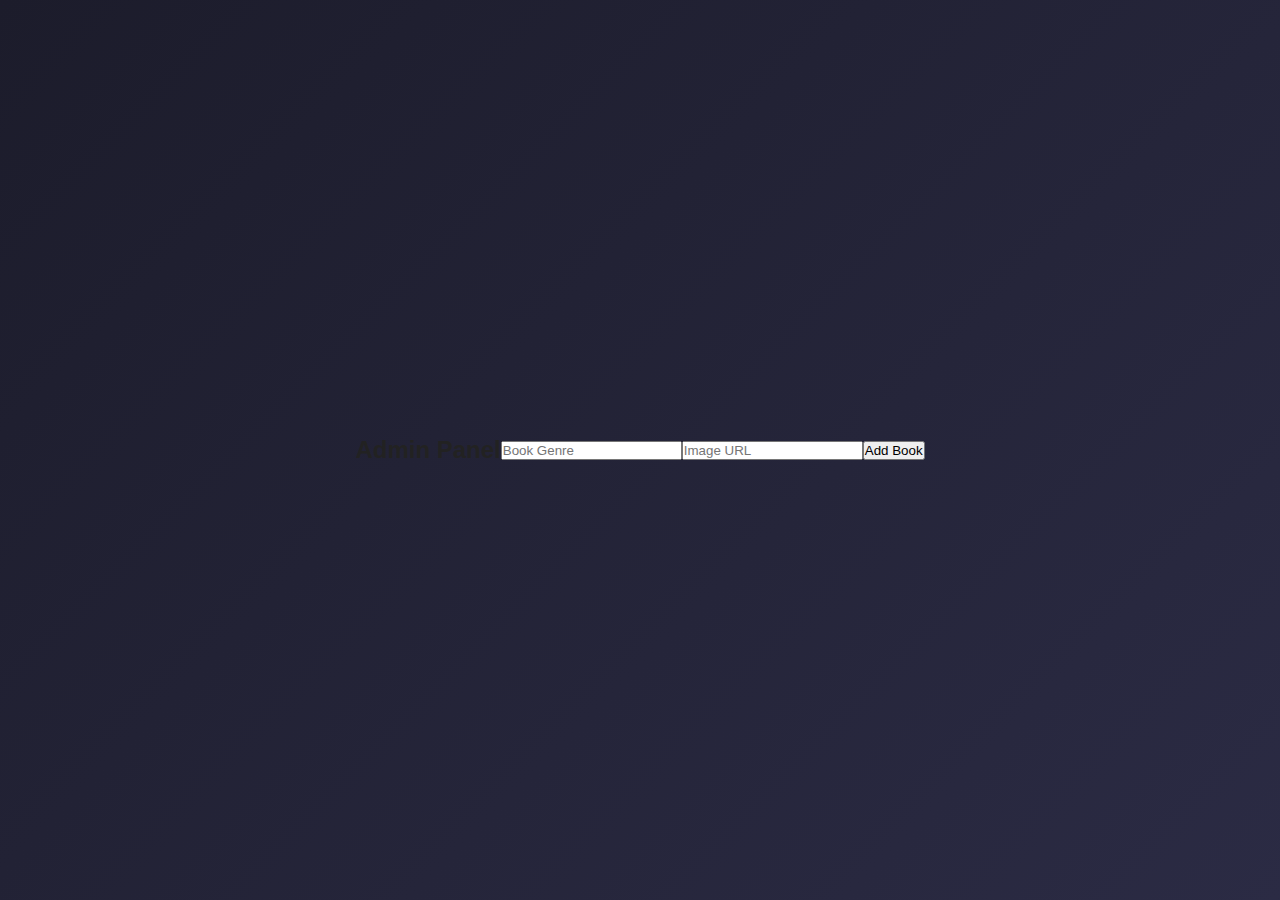
<file: admin.html>
<!DOCTYPE html>
<html>
<head>
  <title>Admin | BOOKVERSE</title>
  <link rel="stylesheet" href="styles.css">
</head>
<body class="auth">

<h2>Admin Panel</h2>
<input id="bookName" placeholder="Book Genre">
<input id="bookImg" placeholder="Image URL">
<button onclick="addBook()">Add Book</button>

<script src="script.js"></script>
</body>
</html>
</file>
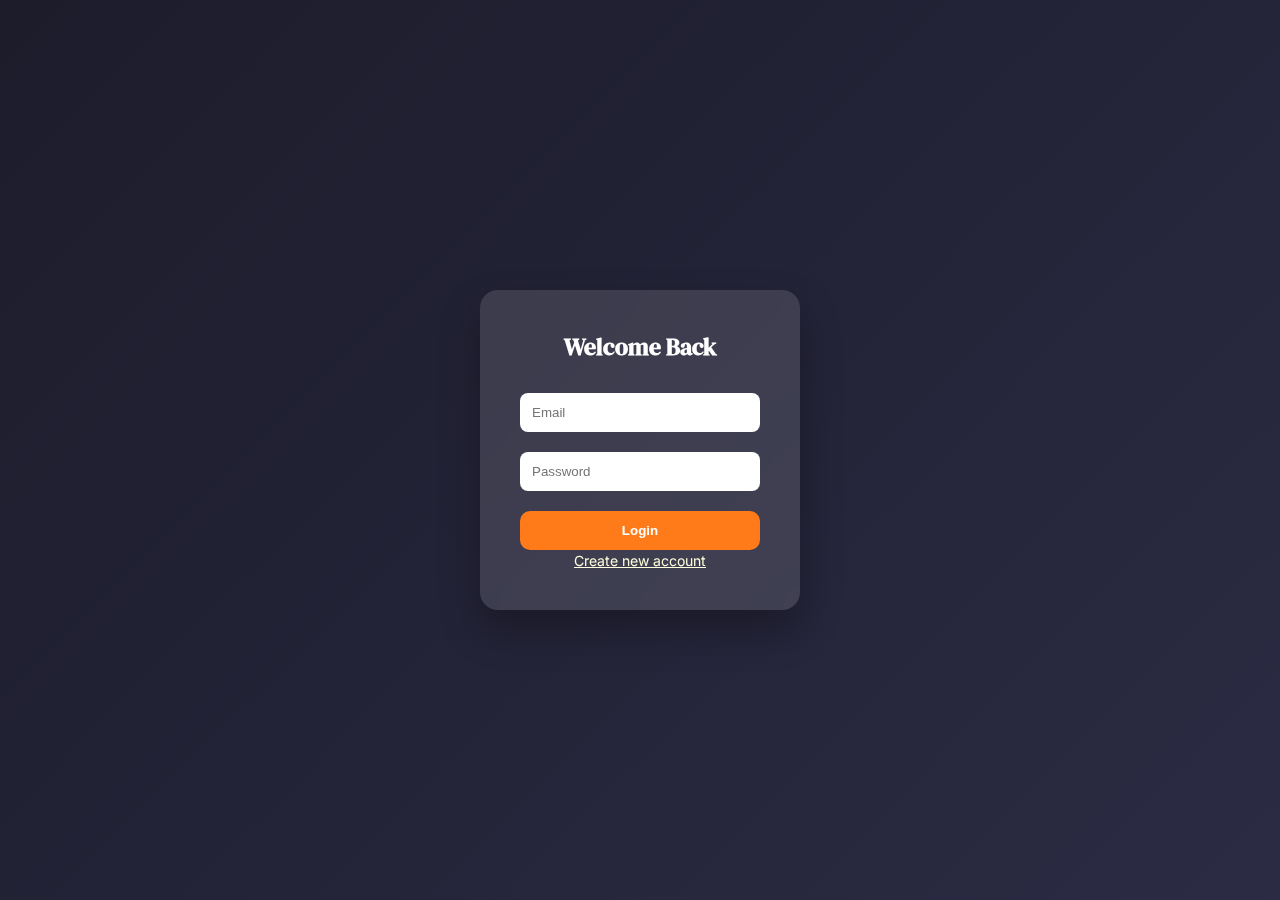
<file: login.html>
<!DOCTYPE html>
<html>
<head>
  <title>Login | BOOKVERSE</title>
  <link href="https://fonts.googleapis.com/css2?family=Inter&family=DM+Serif+Display&display=swap" rel="stylesheet">
  <link rel="stylesheet" href="styles.css">
</head>
<body class="auth">

<div class="auth-card">
  <h2>Welcome Back</h2>
  <input id="email" placeholder="Email">
  <input id="pass" type="password" placeholder="Password">
  <button onclick="login()">Login</button>
  <p><a href="signup.html">Create new account</a></p>
</div>

<script src="script.js"></script>
</body>
</html>
</file>
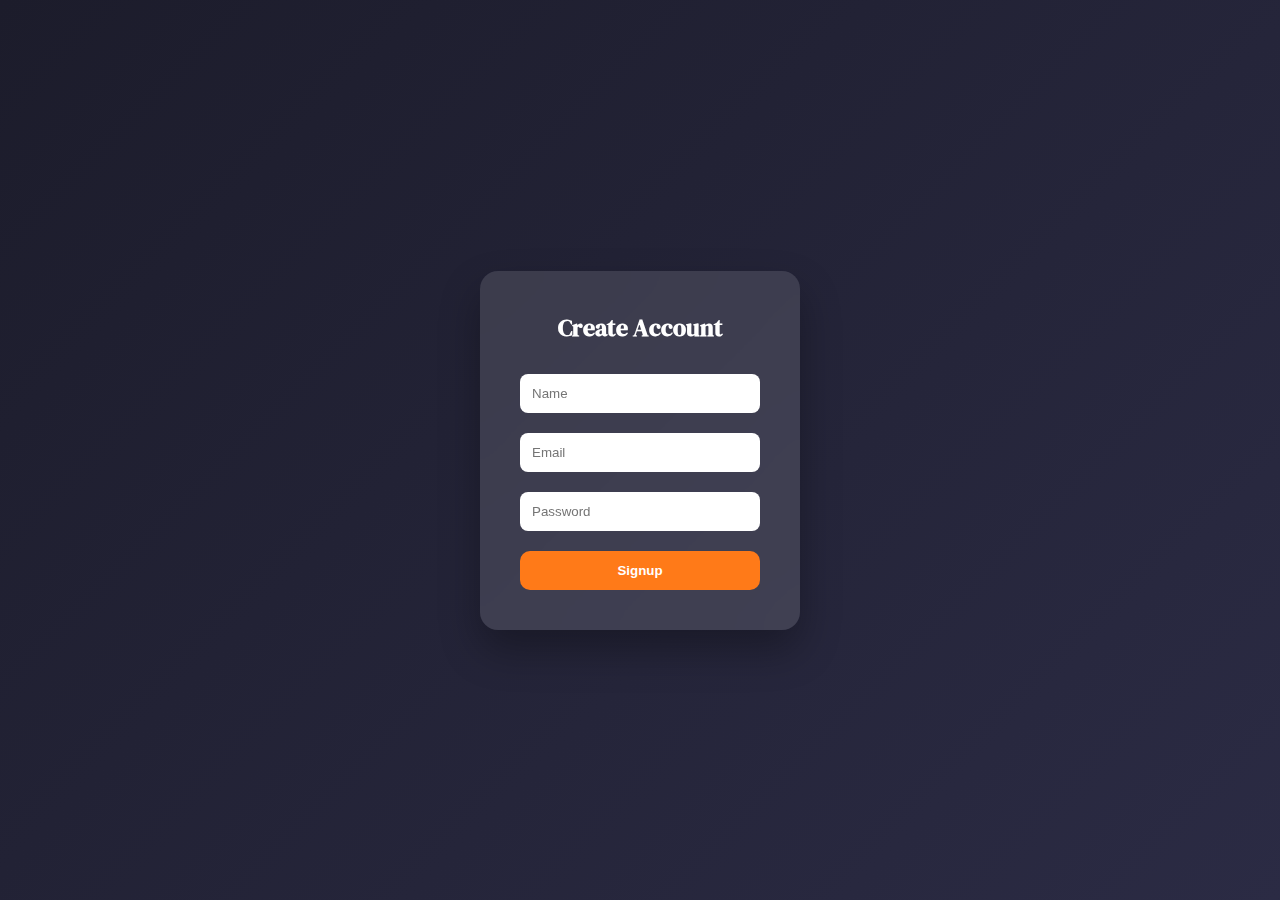
<file: signup.html>
<!DOCTYPE html>
<html>
<head>
  <title>Signup | BOOKVERSE</title>
  <link href="https://fonts.googleapis.com/css2?family=Inter&family=DM+Serif+Display&display=swap" rel="stylesheet">
  <link rel="stylesheet" href="styles.css">
</head>
<body class="auth">

<div class="auth-card">
  <h2>Create Account</h2>
  <input id="name" placeholder="Name">
  <input id="email" placeholder="Email">
  <input id="pass" type="password" placeholder="Password">
  <button onclick="signup()">Signup</button>
</div>

<script src="script.js"></script>
</body>
</html>
</file>
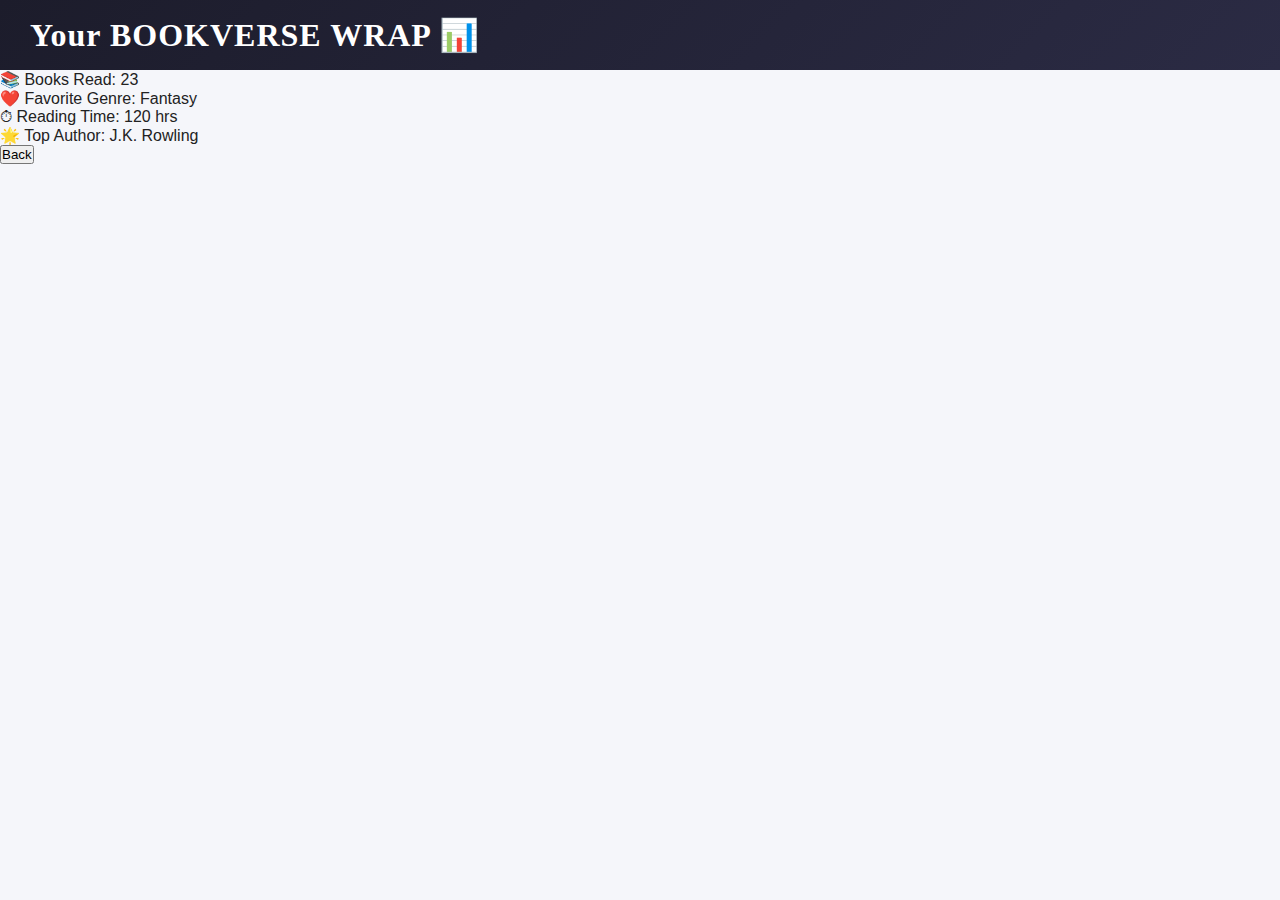
<file: wrap.html>
<!DOCTYPE html>
<html>
<head>
  <title>Bookverse Wrap</title>
  <link rel="stylesheet" href="styles.css">
</head>
<body>

<header><h1>Your BOOKVERSE WRAP 📊</h1></header>

<section class="wrap">
  <div class="wrap-card">📚 Books Read: 23</div>
  <div class="wrap-card">❤️ Favorite Genre: Fantasy</div>
  <div class="wrap-card">⏱ Reading Time: 120 hrs</div>
  <div class="wrap-card">🌟 Top Author: J.K. Rowling</div>
</section>

<a href="dashboard.html"><button>Back</button></a>

</body>
</html>
</file>
<file: styles.css>
*{
  margin:0;
  padding:0;
  box-sizing:border-box;
}

body{
  font-family:'Inter',sans-serif;
  background:#f5f6fa;
  color:#222;
}

/* HEADER */
header{
  background:linear-gradient(135deg,#1c1c2b,#2b2b44);
  color:#fff;
  padding:16px 30px;
  display:flex;
  justify-content:space-between;
  align-items:center;
}

header h1{
  font-family:'DM Serif Display',serif;
  letter-spacing:1px;
}

nav a{
  color:#fff;
  margin-right:15px;
  text-decoration:none;
  font-weight:500;
}

/* HERO */
.hero{
  height:60vh;
  display:flex;
  flex-direction:column;
  justify-content:center;
  align-items:center;
  text-align:center;
  color:#fff;
  background:
    linear-gradient(rgba(0,0,0,.6),rgba(0,0,0,.6)),
    url("https://picsum.photos/1600/900?blur=2");
  background-size:cover;
}

.hero h2{
  font-family:'DM Serif Display',serif;
  font-size:48px;
}

.hero p{
  margin-top:10px;
  opacity:.9;
}

/* GRID */
.grid{
  padding:30px;
  display:grid;
  grid-template-columns:repeat(auto-fit,minmax(250px,1fr));
  gap:20px;
}

.grid img{
  width:100%;
  border-radius:16px;
  transition:.4s;
}

.grid img:hover{
  transform:scale(1.05);
}

/* AUTH (LOGIN / SIGNUP) */
.auth{
  min-height:100vh;
  display:flex;
  justify-content:center;
  align-items:center;
  background:
    linear-gradient(135deg,#1c1c2b,#2b2b44);
}

.auth-card{
  background:rgba(255,255,255,.12);
  backdrop-filter:blur(20px);
  padding:40px;
  width:320px;
  border-radius:18px;
  box-shadow:0 20px 40px rgba(0,0,0,.3);
  text-align:center;
  color:#fff;
}

.auth-card h2{
  font-family:'DM Serif Display',serif;
  margin-bottom:20px;
}

.auth-card input{
  width:100%;
  padding:12px;
  margin:10px 0;
  border:none;
  border-radius:8px;
}

.auth-card button{
  width:100%;
  padding:12px;
  margin-top:10px;
  border:none;
  background:#ff7a18;
  color:#fff;
  font-weight:600;
  border-radius:10px;
  cursor:pointer;
}

.auth-card a{
  color:#ffd;
  font-size:14px;
}

/* FOOTER */
footer{
  background:#1c1c2b;
  color:#fff;
  text-align:center;
  padding:14px;
}

/* DARK MODE */
.dark{
  background:#0f0f14;
  color:#eee;
}
.book-card{
  background:#fff;
  border-radius:16px;
  overflow:hidden;
  box-shadow:0 10px 25px rgba(0,0,0,.15);
  transition:.3s;
}

.book-card img{
  width:100%;
  display:block;
}

.book-card h3{
  padding:12px;
  text-align:center;
  font-weight:600;
}

.book-card:hover{
  transform:translateY(-6px);
}
/* LAYOUT */
.layout{
  display:flex;
  min-height:100vh;
}

.sidebar{
  width:220px;
  background:#1c1c2b;
  color:#fff;
  padding:20px;
}

.sidebar h2{
  font-family:'DM Serif Display',serif;
  margin-bottom:20px;
}

.sidebar a{
  display:block;
  color:#fff;
  padding:10px 0;
  text-decoration:none;
  opacity:.85;
}

.sidebar a:hover{opacity:1}

.main{
  flex:1;
  background:#f4f6fa;
}

/* TOPBAR */
.topbar{
  padding:20px;
  display:flex;
  justify-content:space-between;
}

/* BOOK CARD */
.book-card{
  background:#fff;
  border-radius:16px;
  overflow:hidden;
  box-shadow:0 10px 25px rgba(0,0,0,.15);
  transition:.3s;
}

.book-card:hover{transform:translateY(-6px)}

.book-card h3{
  text-align:center;
  padding:10px;
}

.stars{
  text-align:center;
  font-size:22px;
  cursor:pointer;
  padding-bottom:10px;
}

/* PROFILE */
.profile{
  min-height:100vh;
  display:flex;
  flex-direction:column;
  justify-content:center;
  align-items:center;
}

.profile img{
  border-radius:50%;
  margin-bottom:15px;
}
</file>
